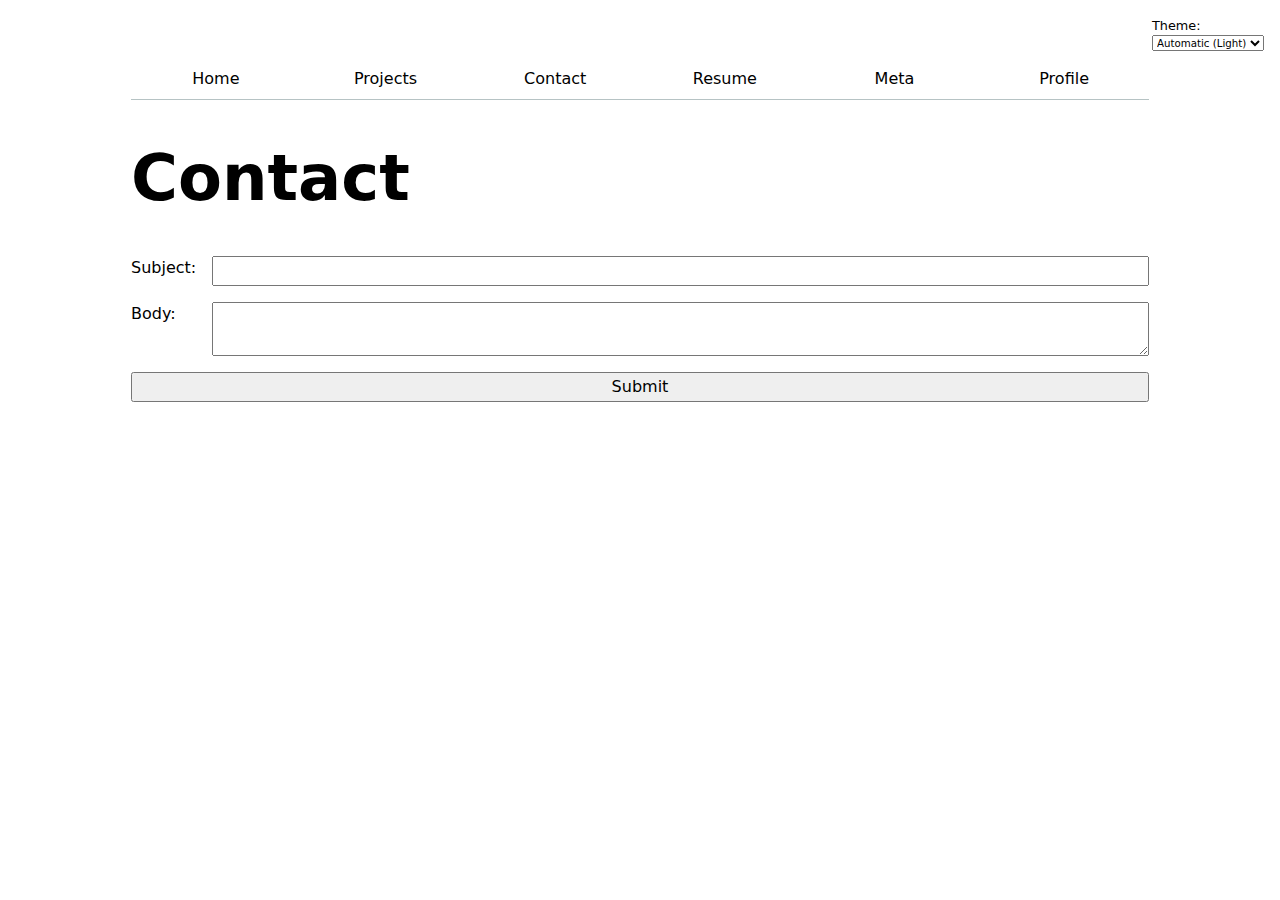
<file: contact/index.html>
<!DOCTYPE html>
<html lang="en">
<head>
    <meta charset="UTF-8">
    <meta name="viewport" content="width=device-width, initial-scale=1.0">
    <title>Contact</title>
    <link rel="stylesheet" href="../style.css">
    <script type="module" src="../global.js"></script>
</head>
<body>
    <h1>Contact</h1>
    <form action="mailto:bpagaza@ucsd.edu">
        <label>Subject:<input name="subject"></label>
        <label>Body:<textarea name="body"></textarea></label>
        <button>Submit</button>
    </form>
</body>
</html>
</file>
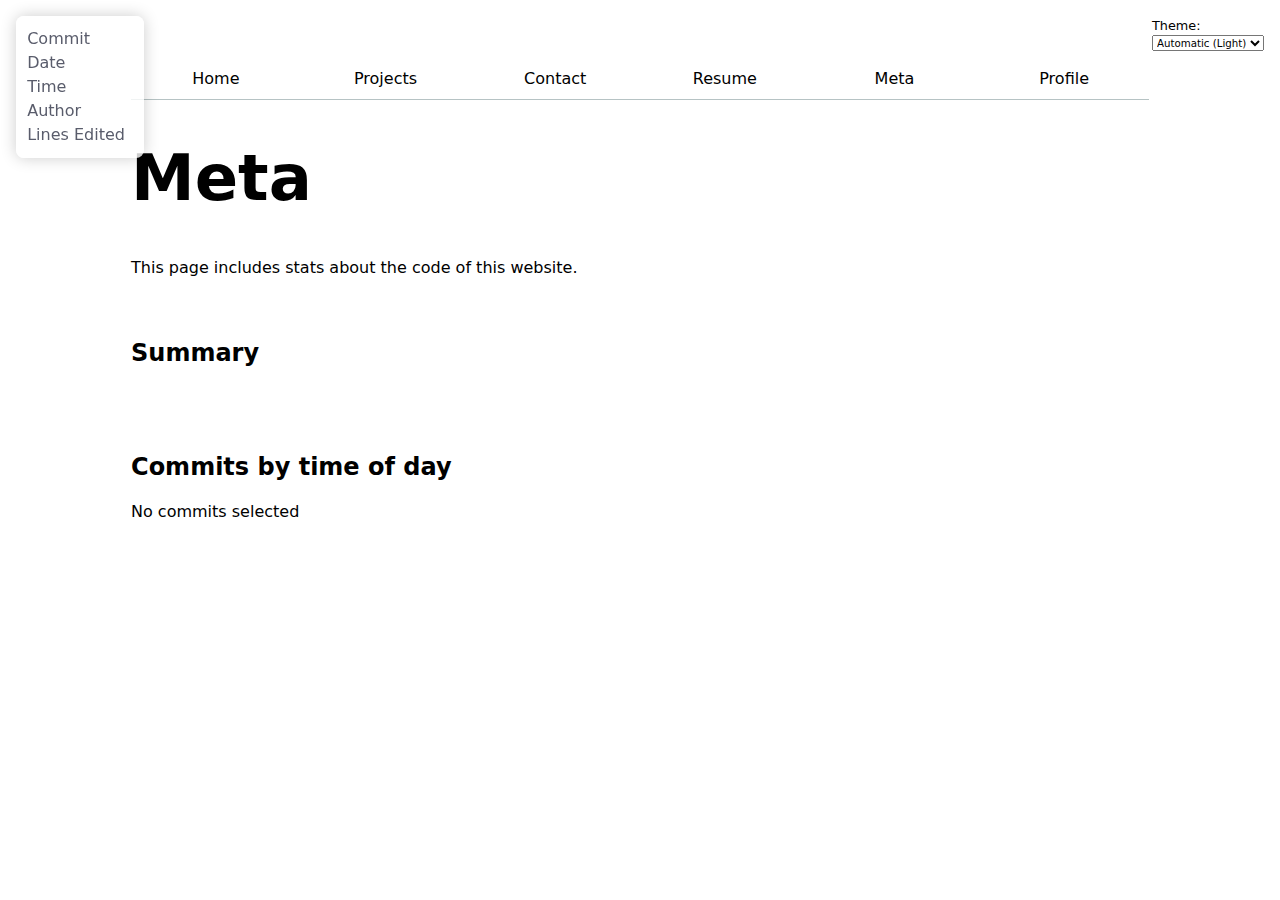
<file: meta/index.html>
<!DOCTYPE html>
<html lang="en">
<head>
    <meta charset="UTF-8">
    <meta name="viewport" content="width=device-width, initial-scale=1.0">
    <title>Meta</title>
    <link rel="stylesheet" href="../style.css">
    <script type="module" src="../global.js"></script>
    <script src="main.js" type="module"></script>
    <script src="https://d3js.org/d3.v7.min.js"></script>
</head>
<body>
    <h1>Meta</h1>
    <p>This page includes stats about the code of this website.</p>
    <br>
    <h2>Summary</h2>
    <div id="stats"></div>
    <br>
    <br>
    <h2>Commits by time of day</h2>
    <div id="chart"></div>
    <p id="selection-count">No commits selected</p>
    <dl id="language-breakdown" class="stats"></dl>
    <dl id="commit-tooltip" class="info tooltip">
        <dt>Commit</dt>
        <dd>
          <a href="" id="commit-link" target="_blank"></a>
        </dd>
      
        <dt>Date</dt>
        <dd id="commit-date"></dd>

        <dt>Time</dt>
        <dd id="commit-time"></dd>

        <dt>Author</dt>
        <dd id="commit-author"></dd>

        <dt>Lines Edited</dt>
        <dd id="commit-lines"></dd>
      </dl>
</body>
</html>
</file>
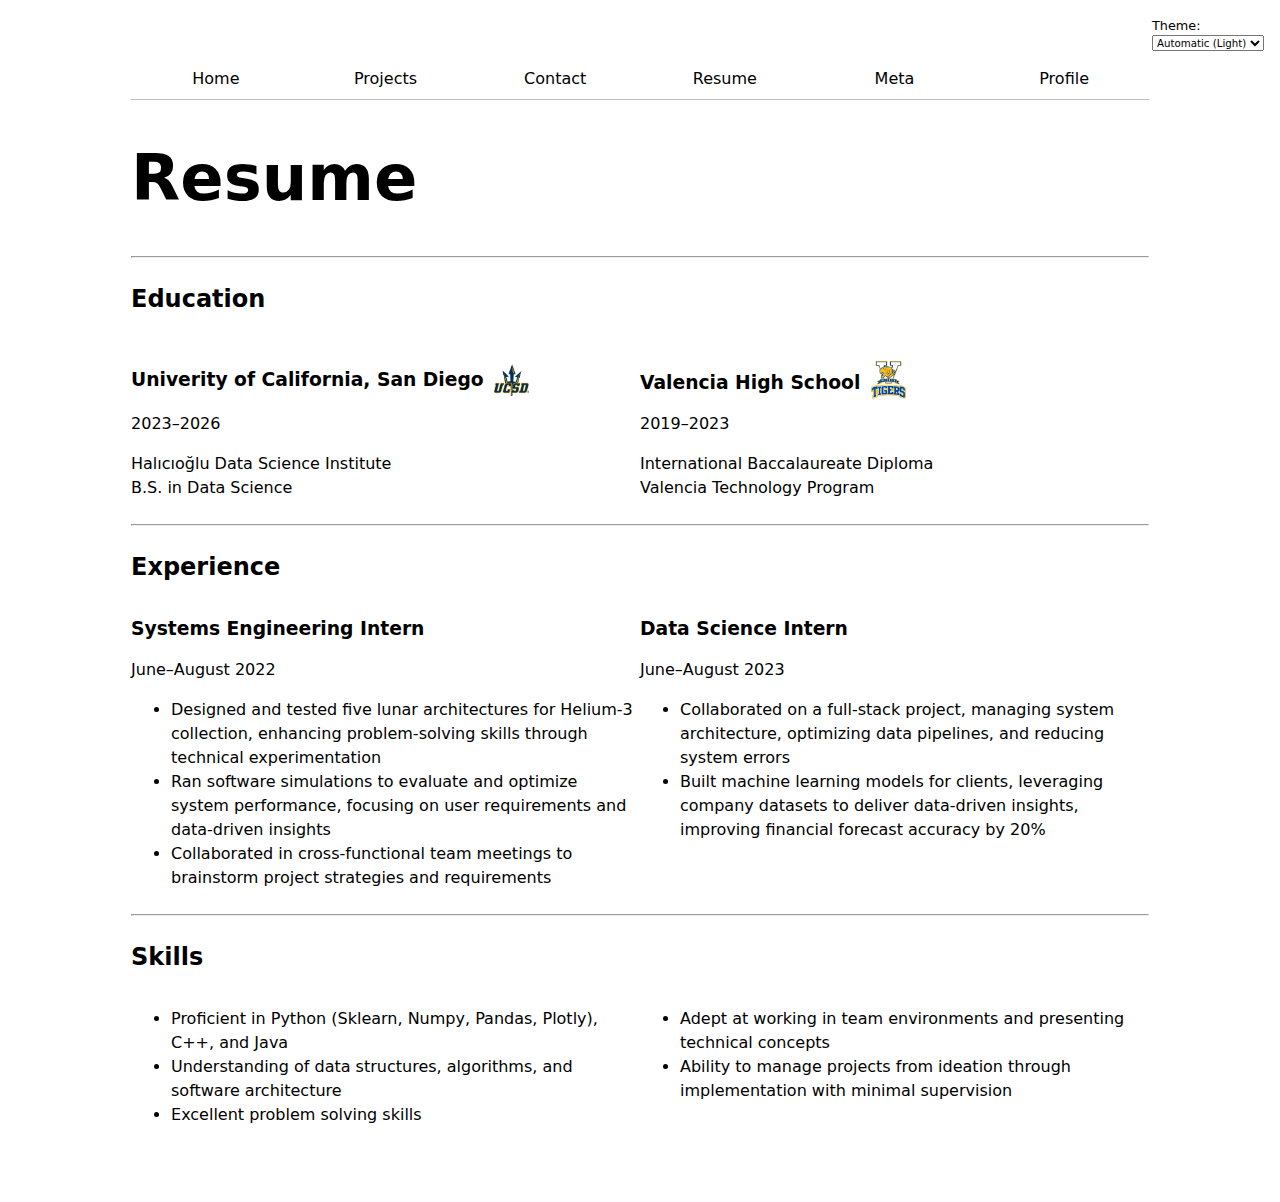
<file: resume/index.html>
<!DOCTYPE html>
<html lang="en">
<head>
    <meta charset="UTF-8">
    <meta name="viewport" content="width=device-width, initial-scale=1.0">
    <title>Resume</title>
    <link rel="stylesheet" href="../style.css">
    <script type="module" src="../global.js"></script>
</head>
<body>
    <h1>Resume</h1>
    <hr>
    <section class="resume">
        <h2>Education</h2>
        <article>
            <h3>
                Univerity of California, San Diego
                <img src="../images/ucsdlogo1.png" alt="UCSD logo" height="35" width="35">
            </h3>
            <time datetime="2023/2026">2023&ndash;2026</time>
            <p>Halıcıoğlu Data Science Institute<br>B.S. in Data Science</p>
        </article>
        <article>
            <h3>
                Valencia High School
                <img src="../images/vhslogo.png" alt="Valencia High School logo" height="38" width="35">
            </h3>
            <time datetime="2019/2023">2019&ndash;2023</time>
            <p>International Baccalaureate Diploma<br>Valencia Technology Program</p>
        </article>
    </section>
    <hr>
    <section class="resume">
        <h2>Experience</h2>
        <article>
            <h3>Systems Engineering Intern</h3>
            <time datetime="2022-06/2022-08">June&ndash;August 2022</time>
            <ul>
                <li>Designed and tested five lunar architectures for Helium-3 collection, enhancing problem-solving skills through technical experimentation</li>
                <li>Ran software simulations to evaluate and optimize system performance, focusing on user requirements and data-driven insights</li>
                <li>Collaborated in cross-functional team meetings to brainstorm project strategies and requirements</li>
            </ul>
        </article>
        <article>
            <h3>Data Science Intern</h3>
            <time datetime="2023-06/2023-08">June&ndash;August 2023</time>
            <ul>
                <li>Collaborated on a full-stack project, managing system architecture, optimizing data pipelines, and reducing system errors</li>
                <li>Built machine learning models for clients, leveraging company datasets to deliver data-driven insights, improving financial forecast accuracy by 20%</li>
            </ul>
        </article>
    </section>
    <hr>
    <section class="resume">
        <h2>Skills</h2>
        <article>
            <ul>
                <li>Proficient in Python (Sklearn, Numpy, Pandas, Plotly), C++, and Java</li>
                <li>Understanding of data structures, algorithms, and software architecture</li>
                <li>Excellent problem solving skills</li>
            </ul>
        </article>
        <article>
            <ul>
                <li>Adept at working in team environments and presenting technical concepts</li>
                <li>Ability to manage projects from ideation through implementation with minimal supervision</li>

            </ul>
        </article>
    </section>
</body>
</html>
</file>
<file: style.css>
html {
  --color-accent: plum;
  accent-color: var(--color-accent);
  color-scheme: light dark;
}

body {
    /* Set line height to 1.5 times the font size
         and use the OS’s UI font as the website font
       */
    font: 100%/1.5 system-ui;
    max-width: 100ch;
    margin-inline: auto;
    padding: 5ch;
  }

h1 {
  font-size: 400%;
  line-height: 1.1;
  text-wrap: balance;
}

h2 {
  line-height: 1.1;
  text-wrap: balance;
}

h3 {
  line-height: 1.1;
  text-wrap: balance;
}

h4 {
  line-height: 1.1;
  text-wrap: balance;
}

h5 {
  line-height: 1.1;
  text-wrap: balance;
}

h6 {
  line-height: 1.1;
  text-wrap: balance;
}

nav {
  --border-color: oklch(50% 10% 200 / 40%);
  display: flex;
  margin-bottom: 1ch;
  border-bottom-width: 1px;
  border-bottom-style: solid;
  border-bottom-color: var(--border-color);
  ul {
    display: contents;
  }
  li {
    display: contents;
  }
  a {
    flex: 1;
    text-decoration: none;
    color: inherit;
    text-align: center;
    padding: 0.5em;
  }
  a:hover {
    border-bottom-width: 0.4em;
    border-bottom-style: solid;
    border-bottom-color: var(--color-accent);
    padding-bottom: 0.1em;
    background-color: color-mix(in oklch, var(--color-accent), canvas 85%);
  }
}

.current {
  border-bottom-width: 0.4em;
  border-bottom-style: solid;
  border-bottom-color: var(--border-color);
  padding-bottom: 0.1em;
}

form {
  display: grid;
  grid-template-columns: auto 1fr;
  gap: 1em;
}

label {
  display: grid;
  grid-template-columns: subgrid;
  grid-column: 1 / -1;
}

input {
  font: inherit;
}

textarea {
  font: inherit;
}

button {
  font: inherit;
  grid-column: 1 / -1;
}

.projects {
  display: grid;
  grid-template-columns: repeat(auto-fill, minmax(15em, 1fr));
  gap: 1em;
  article {
    display: grid;
    grid-template-rows: subgrid;
    grid-row: span 3;
    gap: 1em;
    h2 {
      margin: 0;
    }
  }
}

.resume {
  display: grid;
  grid-template-columns: 50% 50%;
  h2 {
    display: grid;
    grid-column: 1 / -1;
  }
  article {
    display: grid;
    grid-template-rows: subgrid;
    grid-row: span 3;
  }
  h3 {
    display: inline-block;
    img {
      margin-left: 4px;
      position: relative;
      top: 10px
  }
  }
}

.links {
  a {
    color: inherit;
  }
}

.color-scheme {
  position: absolute;
  top: 1rem;
  right: 1rem;
  font-family: inherit;
  font-size: 80%;
}

select {
  font-family: inherit;
  font-size: 80%;
}

#profile-stats{
  dl {
    display: grid;
    grid-template-columns: max-content auto;
    gap: 4px;
  }
  dt {
    display: subgrid;
    grid-column-start: 1;
  }
  dd {
    display: subgrid;
    grid-column-start: 2;
  }
}

#projects-pie-plot {
  max-width: 20em;
  margin-block: 2em;

  /* Do not clip shapes outside the viewBox */
  overflow: visible;
}

.swatch {
  display: inline-block;
  width: 1em;
  aspect-ratio: 1 / 1;
  background-color: var(--color);
  border-radius: 20%;
}

.legend {
  list-style: none;
  display: grid;
  grid-template-columns: repeat(auto-fill, minmax(8em, 1fr));
  border: solid oklch(82.87% 0.0057 270.62);
  gap: 0.5em;
  flex: 1;
  padding: 1em;
}

.legend-item {
  display: flex;
  align-items: center;
  gap: 0.5em;
}

.container {
  display: flex;
  gap: 2em;
  align-items: center;
}

.searchBar {
  margin-bottom: 1em;
  width: 100%;
}

&:has(path:hover) {
  path:not(:hover) {
    opacity: 0.5;
  }
}

path {
  transition: 300ms;
  cursor: pointer;
}

.selected {
  --color: oklch(87.22% 0.1927 112.12) !important;

  &:is(path) {
    fill: var(--color);
  }
}

#stats {
  dl {
    display: grid;
    grid-template-columns: repeat(4, 1fr);
    text-align: left;
    column-gap: 1em;
  }
  dt {
    text-transform: uppercase;
    font-size: 14px;
    color: oklch(47.73% 0.0239 274.59);
    grid-row: 1;
  }
  dd {
    grid-row: 2;
    font-size: 25px;
    margin: 0px;
  }
}

.gridlines {
  color: oklch(77.75% 0.014 273.53 / 63.27%);
}

dl.info {
  display: grid;
  grid-template-columns: auto 1fr;
  margin: 0;
  column-gap: 0.5em;
  transition-duration: 500ms;
  transition-property: opacity, visibility;
  dt {
    margin: 0;
    color: oklch(47.73% 0.0239 274.59);
  }
  dd {
    margin: 0;
    font-weight: bold;
    color: inherit;
  }
}

dl.info[hidden]:not(:hover, :focus-within) {
  opacity: 0;
  visibility: hidden;
}

.tooltip {
  position: fixed;
  top: 1em;
  left: 1em;
  background-color: rgba(255, 255, 255, 0.8);
  box-shadow: 0 0 1em rgba(0, 0, 0, 0.2);
  border-radius: 0.5em;
  padding: 0.7em;
}

circle {
  transition: 200ms;
  transform-origin: center;
  transform-box: fill-box;
}

circle:hover {
  transform: scale(1.5);
}

@keyframes marching-ants {
  to {
    stroke-dashoffset: -8; /* 5 + 3 */
  }
}

.selection {
  fill-opacity: 0.1;
  stroke: black;
  stroke-opacity: 0.7;
  stroke-dasharray: 5 3;
  animation: marching-ants 2s linear infinite;
}

circle.selected {
  fill: #ff6b6b;
}

#language-breakdown{
  dl {
    width: 100%;
    overflow: hidden;
    padding: 0;
    margin: 0;
  }
  dt {
    float: left;
    width: 8%;
    /* adjust the width; make sure the total of both is 100% */
    padding: 0;
    margin: 0;
    font-weight: bold;
  }
  dd {
    float: left;
    width: 92%;
    padding: 0;
    margin: 0;
  }
}
</file>
